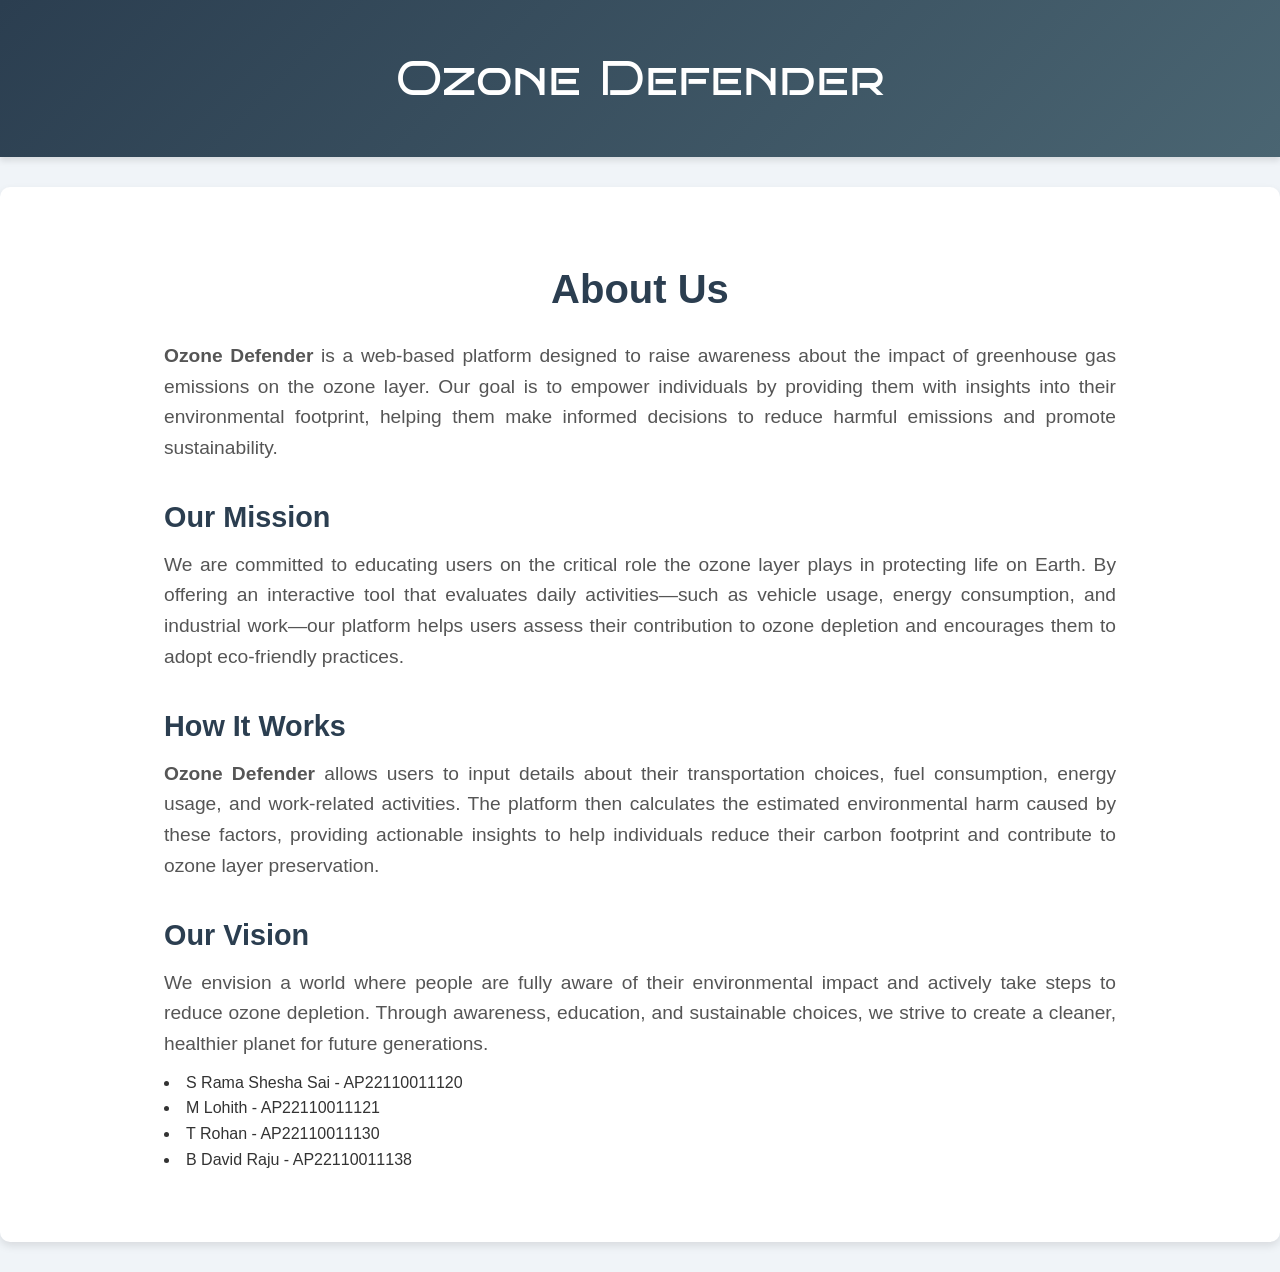
<file: frontend/About/index.html>
<!DOCTYPE html>
<html lang="en">
<head>
    <meta charset="UTF-8">
    <meta name="viewport" content="width=device-width, initial-scale=1.0">
    <meta http-equiv="X-UA-Compatible" content="IE=edge">
    <title>About Us - BSI</title>
    <link rel="stylesheet" href="styles.css">
    <link rel="preconnect" href="https://fonts.googleapis.com">
    <link rel="preconnect" href="https://fonts.gstatic.com" crossorigin>
    <link href="https://fonts.googleapis.com/css2?family=Bruno+Ace+SC&family=Montserrat:ital,wght@0,100..900;1,100..900&display=swap" rel="stylesheet">
</head>
<body>
    <header>
        <div class="container">
            
            <a href="../index.html" class="titlemain"
            >Ozone Defender</a>
        </div>
        <!-- <video class="viedo" autoplay loop muted plays-inline>
            <source src="videop.mp4" type="video/mp4">
        </video>   -->
    </header>

    <section class="about-section">
        <div class="container">
                    <h2>About Us</h2>
                <p>
                    <strong>Ozone Defender</strong> is a web-based platform designed to raise awareness about the impact of greenhouse gas emissions on the ozone layer. Our goal is to empower individuals by providing them with insights into their environmental footprint, helping them make informed decisions to reduce harmful emissions and promote sustainability.
                </p>
                <h3>Our Mission</h3>
                <p>
                    We are committed to educating users on the critical role the ozone layer plays in protecting life on Earth. By offering an interactive tool that evaluates daily activities—such as vehicle usage, energy consumption, and industrial work—our platform helps users assess their contribution to ozone depletion and encourages them to adopt eco-friendly practices.
                </p>
                <h3>How It Works</h3>
                <p>
                    <strong>Ozone Defender</strong> allows users to input details about their transportation choices, fuel consumption, energy usage, and work-related activities. The platform then calculates the estimated environmental harm caused by these factors, providing actionable insights to help individuals reduce their carbon footprint and contribute to ozone layer preservation.
                </p>
                <h3>Our Vision</h3>
                <p>
                    We envision a world where people are fully aware of their environmental impact and actively take steps to reduce ozone depletion. Through awareness, education, and sustainable choices, we strive to create a cleaner, healthier planet for future generations.
                </p>    
                <li>S Rama Shesha Sai - AP22110011120</li>
                <li>M Lohith - AP22110011121</li>
                <li>T Rohan - AP22110011130</li>
                <li>B David Raju - AP22110011138</li>
            </ul>
        </div>
    </section>

    
</body>
</html>
</file>
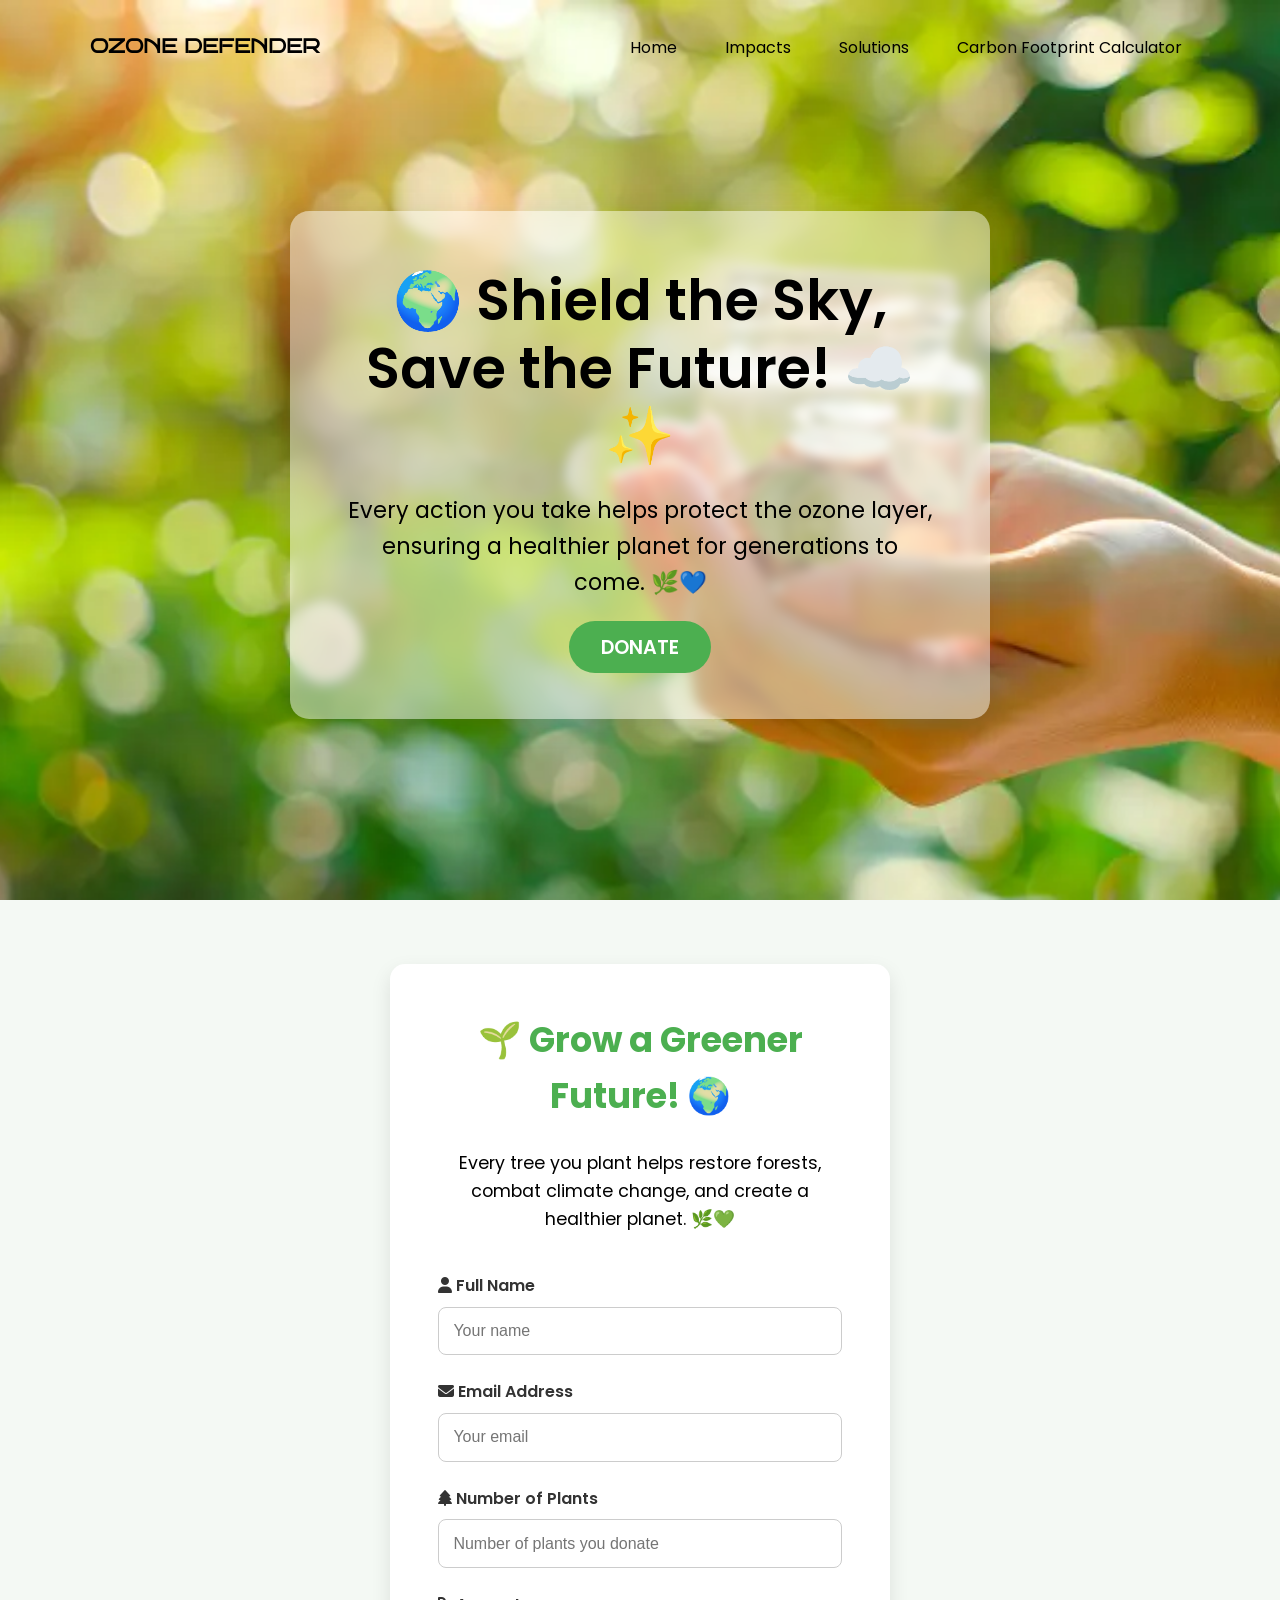
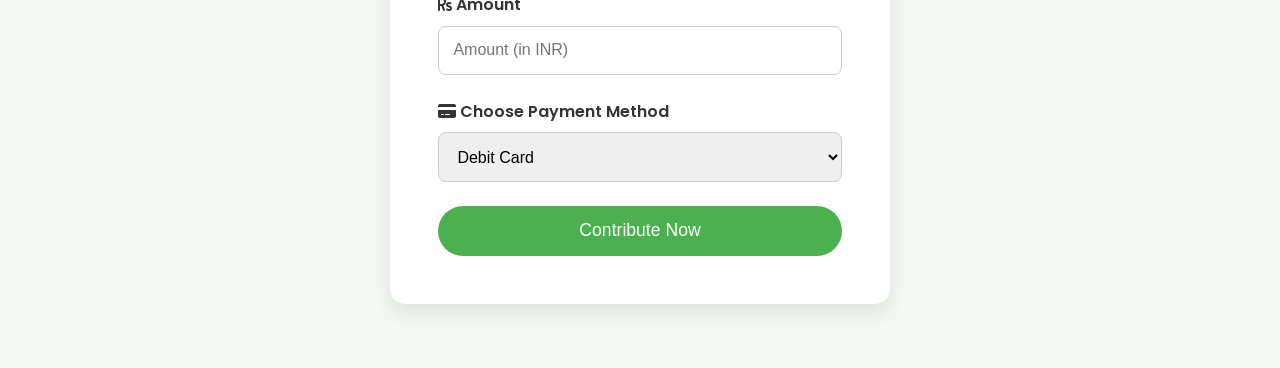
<file: frontend/Donation/index.html>
<!DOCTYPE html>
<html lang="en">
<head>
    <meta charset="UTF-8">
    <meta name="viewport" content="width=device-width, initial-scale=1.0">
    <title>Plant a Tree - Donate</title>
    <link rel="stylesheet" href="styles.css">
    <link href="https://fonts.googleapis.com/css2?family=Poppins:wght@400;600&display=swap" rel="stylesheet">
    <link rel="preconnect" href="https://fonts.googleapis.com">
    <link rel="preconnect" href="https://fonts.gstatic.com" crossorigin>
    <link href="https://fonts.googleapis.com/css2?family=Bruno+Ace+SC&family=Montserrat:ital,wght@0,100..900;1,100..900&display=swap" rel="stylesheet">
    <link rel="stylesheet" href="https://cdnjs.cloudflare.com/ajax/libs/font-awesome/6.4.2/css/all.min.css">
</head>
<body>
    <header>
        <nav>
            <a class="logo" href="../index.html">OZONE DEFENDER</a>
            <ul class="nav-links">
                <li><a href="..\index.html" target="_blank">Home</a></li>
                <li><a href="..\impact\index.html" target="_blank">Impacts</a></li>
                <li><a href="..\Solutions\index.html" target="_blank">Solutions</a></li>
                <li><a href="..\CFC\index.html" target="_blank">Carbon Footprint Calculator</a></li>
            </ul>
        </nav>
        <div class="hero">
            <h1>🌍 Shield the Sky, Save the Future! ☁️✨</h1>
            <p>Every action you take helps protect the ozone layer, ensuring a healthier planet for generations to come. 🌿💙</p>
            <a href="#donate" class="cta-button" id="calculateButton">Donate</a>
        </div>
    </header>

    <main id="donate">
        <section class="donation-container">
            <h2>🌱 Grow a Greener Future! 🌍</h2>
            <p>Every tree you plant helps restore forests, combat climate change, and create a healthier planet. 🌿💚</p>
            <form class="donation-form">
                <div class="form-group">
                    <label for="name"><i class="fas fa-user"></i> Full Name</label>
                    <input type="text" id="name" name="name" placeholder="Your name" required>
                </div>

                <div class="form-group">
                    <label for="email"><i class="fas fa-envelope"></i> Email Address</label>
                    <input type="email" id="email" name="email" placeholder="Your email" required>
                </div>

                <div class="form-group">
                    <label for="plants"><i class="fas fa-tree"></i> Number of Plants</label>
                    <input type="number" id="plants" name="plants" placeholder="Number of plants you donate">
                </div>

                <div class="form-group">
                    <label for="amount"><i class="fas fa-rupee-sign"></i> Amount</label>
                    <input type="number" id="amount" name="amount" placeholder="Amount (in INR)">
                </div>

                <div class="form-group">
                    <label for="payment"><i class="fas fa-credit-card"></i> Choose Payment Method</label>
                    <select id="payment" name="payment" required>
                        <option value="debit">Debit Card</option>
                        <option value="credit">Credit Card</option>
                        <option value="gpay">Google Pay</option>
                    </select>
                </div>
                <button type="submit" class="submit-button">Contribute Now</button>
            </form>
        </section>
    </main>

    <script>
        document.getElementById('calculateButton').addEventListener('click', function(event) {
          event.preventDefault();
          document.querySelector('#donate').scrollIntoView({ behavior: 'smooth' });
        });
    </script>
</body>
</html>
</file>
<file: frontend/About/styles.css>
* {
  margin: 0;
  padding: 0;
  box-sizing: border-box;
  font-family: 'Roboto', sans-serif;
}

body {
  background-color: #f0f4f8;
  color: #333;
  line-height: 1.6;
}

.container {
  width: 80%;
  margin: 0 auto;
  padding: 20px;
}

header {
  background: linear-gradient(135deg, #2b3e50, #4a6572);
  color: white;
  padding: 20px 0;
  text-align: center;
  box-shadow: 0 4px 6px rgba(0, 0, 0, 0.1);
}

header h1 {
  margin: 0;
  font-size: 2.5rem;
}

nav ul {
  list-style: none;
  margin-top: 10px;
  padding: 0;
  text-align: center;
}

nav ul li {
  display: inline-block;
  margin: 0 10px;
}

nav ul li a {
  color: white;
  text-decoration: none;
  font-size: 1.1rem;
  padding: 10px 20px;
  border-radius: 25px;
  transition: background 0.3s, color 0.3s;
}

nav ul li a:hover,
nav ul li a.active {
  background-color: #4a6572;
  color: #fff;
}

.about-section {
  background-color: white;
  padding: 50px 20px;
  margin: 30px 0;
  box-shadow: 0px 4px 8px rgba(0, 0, 0, 0.1);
  border-radius: 10px;
}

.about-section h2 {
  text-align: center;
  font-size: 2.5rem;
  color: #2b3e50;
  margin-bottom: 20px;
}

.about-section p {
  text-align: justify;
  font-size: 1.2rem;
  margin: 10px 0;
  color: #555;
}

.about-section h3 {
  font-size: 1.8rem;
  color: #2b3e50;
  margin-top: 30px;
}

footer {
  background: linear-gradient(135deg, #2b3e50, #4a6572);
  color: white;
  text-align: center;
  padding: 20px 0;
  margin-top: 40px;
  box-shadow: 0 -4px 6px rgba(0, 0, 0, 0.1);
}

footer p {
  margin: 0;
  font-size: 1rem;
}

.titlemain{
  font-size: 3rem;
  color: white; 
  margin-bottom: 20px;
  text-align: center; 
  font-family: Bruno Ace SC, sans-serif; 
  text-decoration: none;
}
</file>
<file: frontend/Donation/styles.css>
/* Base styling and resets */
* {
  margin: 0;
  padding: 0;
  box-sizing: border-box;
}

body {
  font-family: 'Poppins', sans-serif;
  background: url('bg.webp') no-repeat center center/cover;
  background-attachment: fixed;
  color: #333;
  line-height: 1.6;
  overflow-x: hidden;
}

a {
  text-decoration: none;
  color: inherit;
}

/* Header styling */
header {
  background: url('https://source.unsplash.com/1600x900/?forest,nature') no-repeat center center/cover;
  height: 100vh;
  color: white;
  display: flex;
  flex-direction: column;
  justify-content: space-between;
  align-items: center;
  padding: 2rem 1rem;
  text-align: center;
}

nav {
  color: #000000;
  width: 100%;
  max-width: 1100px;
  display: flex;
  justify-content: space-between;
  align-items: center;
}

.logo {
  font-size: 1.2rem;
  font-weight: bold;
  text-transform: uppercase;
  font-family: Bruno Ace SC, sans-serif;;
}

.nav-links {
  list-style: none;
  display: flex;
  gap: 2rem;
}

.nav-links li a {
  font-size: 1rem;
  padding: 0.5rem;
  border-radius: 5px;
  transition: background-color 0.3s;
}

.nav-links li a:hover {
  background-color: rgba(255, 255, 255, 0.2);
}

.hero {
  color: #000000;
  margin-top: auto;
  margin-bottom: auto;
  max-width: 700px;
  background-color: rgba(255, 255, 255, 0.466);
  padding: 3.5rem;
  border-radius: 1.2rem; 
  box-shadow: 0 4px 30px rgba(0, 0, 0, 0.1);
  backdrop-filter: blur(5.7px);
  -webkit-backdrop-filter: blur(5.7px);
}

.hero h1 {
  font-size: 3.5rem;
  font-weight: 600;
  line-height: 1.2;
  margin-bottom: 1.5rem;
}

.hero p {
  font-size: 1.4rem;
  margin-bottom: 2rem;
}

.cta-button {
  background-color: #4caf50;
  color: white;
  padding: 0.8rem 2rem;
  border-radius: 30px;
  font-size: 1.2rem;
  cursor: pointer;
  text-transform: uppercase;
  font-weight: 600;
  transition: background-color 0.3s ease;
}

.cta-button:hover {
  background-color: #43a047;
}

/* Donation Form Section */
main {
  display: flex;
  justify-content: center;
  padding: 4rem 1rem;
  background: #f4f9f4;
}

.donation-container {
  background: white;
  border-radius: 15px;
  padding: 3rem;
  box-shadow: 0 8px 20px rgba(0, 0, 0, 0.1);
  text-align: center;
  max-width: 500px;
  width: 100%;
  animation: fadeInUp 1s ease;
}

.donation-container h2 {
  font-size: 2.2rem;
  color: #4caf50;
  margin-bottom: 1.5rem;
}

.donation-container p {
  font-size: 1.1rem;
  margin-bottom: 2.5rem;
  color: #000000;
}

.donation-form {
  display: flex;
  flex-direction: column;
  gap: 1.5rem;
}

.form-group {
  text-align: left;
}

.donation-form label {
  font-weight: 600;
  margin-bottom: 0.5rem;
  display: block;
}

.donation-form input,
.donation-form select {
  width: 100%;
  padding: 0.9rem;
  border-radius: 8px;
  border: 1px solid #ccc;
  font-size: 1rem;
  transition: border-color 0.3s ease;
}

.donation-form input:focus,
.donation-form select:focus {
  border-color: #4caf50;
  outline: none;
}

.submit-button {
  background-color: #4caf50;
  color: white;
  padding: 0.9rem;
  border: none;
  border-radius: 50px;
  font-size: 1.1rem;
  cursor: pointer;
  transition: background-color 0.3s ease;
}

.submit-button:hover {
  background-color: #43a047;
}

/* Footer Styling */
footer {
  text-align: center;
  background-color: #4caf50;
  color: white;
  padding: 2rem;
  font-size: 1rem;
}

/* Animation */
@keyframes fadeInUp {
  0% {
      transform: translateY(20px);
      opacity: 0;
  }
  100% {
      transform: translateY(0);
      opacity: 1;
  }
}
@keyframes fadeInZoom {
  0% {
      transform: scale(0.9) translateY(30px);
      opacity: 0;
  }
  50% {
      transform: scale(1.02) translateY(10px);
      opacity: 0.7;
  }
  100% {
      transform: scale(1) translateY(0);
      opacity: 1;
  }
}

.donation-container {
  animation: fadeInZoom 1.2s ease-out;
}
</file>
